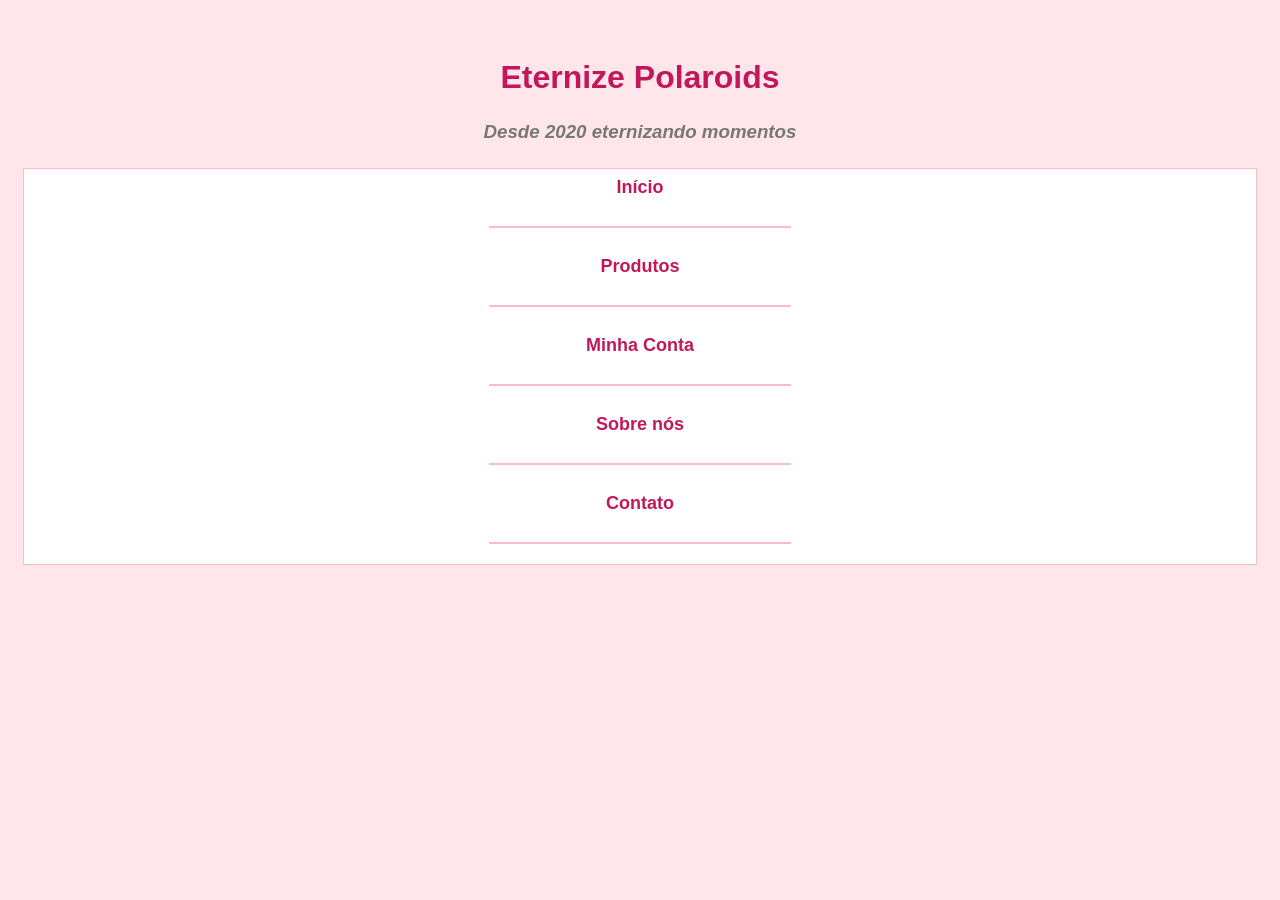
<file: index.html>
<!DOCTYPE html>
<html>
  <head>
    <title>Eternize Polaroids</title>
    <link rel="stylesheet" href="styles.css" />
    <meta name="description" content="Site da loja online Eternize Polaroids, que produz fotos no estilo polaroid e presentes personalizados">
    <meta name="keywords" content="Polaroid, fotos, fotos personalizadas, lembranças, presente personalizado, presente, quadro">
    <meta http-equiv="content-language" content="pt-br">
    <meta charset="utf-8">
    <script src="script.js"></script>
  </head>
  <body>
      <h1 class="title">Eternize Polaroids</h1>
      <h3>Desde 2020 eternizando momentos</h3>

      <ul>

      <li><a href="index.html">Início</a></li>
      <hr>

     <li><a href="produtos.html">Produtos</a></li>
      <hr>

      <li><a href="formulário.html">Minha Conta</a></li>
      <hr>
      
      <li><a href="sobre.html">Sobre nós</a></li>
      <hr>
      
      <li><a href="contato.html">Contato</a></li>
      <hr>
     </ul> 
  </body>
</html>
</file>
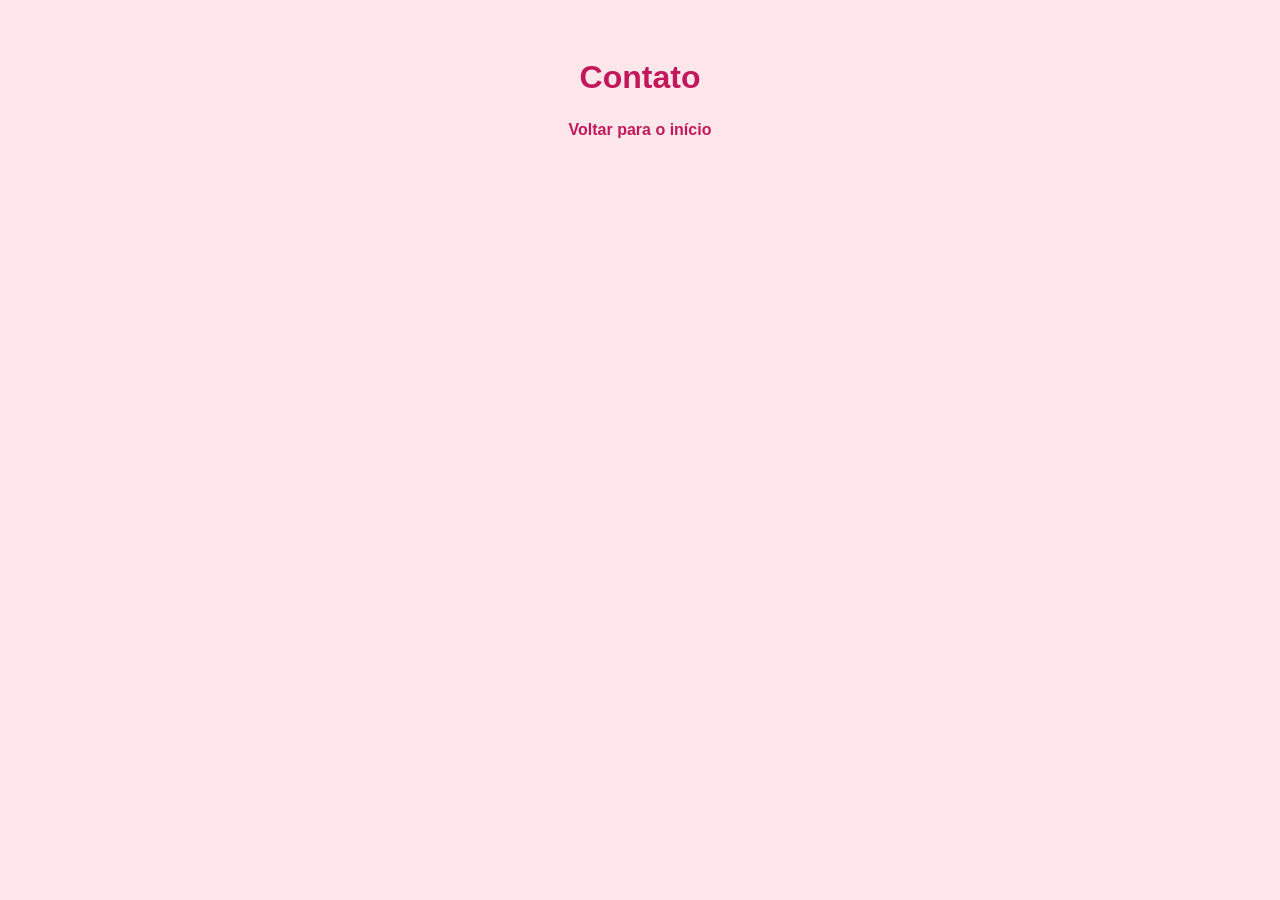
<file: contato.html>
<!DOCTYPE html>
<html>
  <head>
    <title>Contato</title>
    <link rel="stylesheet" href="styles.css" />
    <meta name="description" content="Site da loja online Eternize Polaroids, que produz fotos no estilo polaroid e presentes personalizados">
    <meta name="keywords" content="Polaroid, fotos, fotos personalizadas, lembranças, presente personalizado, presente, quadro">
    <meta http-equiv="content-language" content="pt-br">
    <meta charset="utf-8">
      </head>
  <body>
  <h1>Contato</h1>
  <a href="index.html">Voltar para o início</a>
</file>
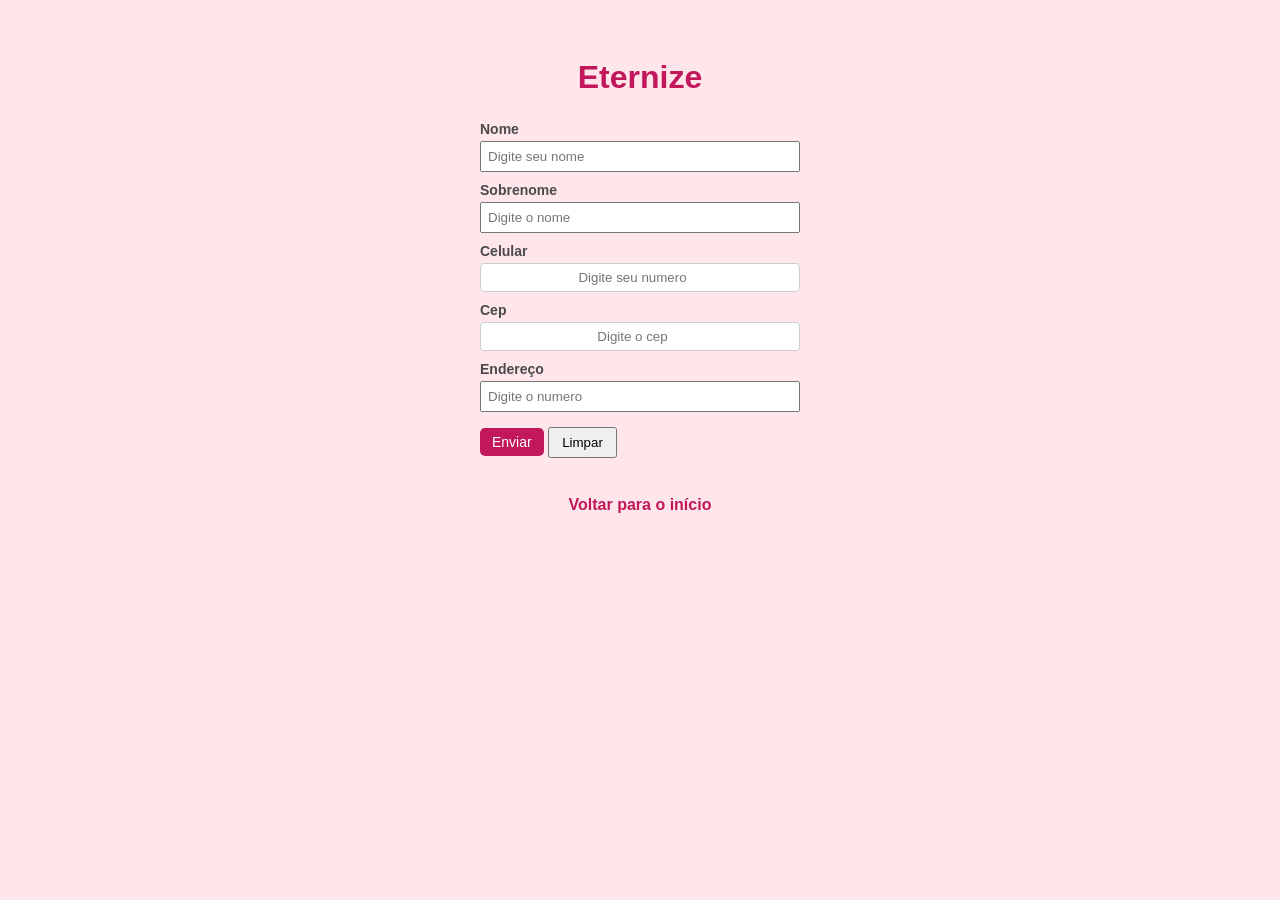
<file: formulário.html>
<!DOCTYPE html>
<html lang="pt-br">
<head>
    <meta charset="UTF-8">
    <meta name="viewport" content="width=device-width, initial-scale=1.0">
    <title>Eternize</title>
    <script src="script.js" defer></script>
    <link rel="stylesheet" href="styles.css">
    
</head>
<body>
   <h1 >Eternize</h1>
    <!--<div class="galeria-container">
      <div class="galeria-item">
        <img src="img/polaroides.jpg" alt="Imagem 1">
    </div>

    <div class="galeria-item">
      <img src="img/conebuque.jpg" alt="Imagem 2">
    </div>
   
    <div class="galeria-item">
      <img src="img/quadro.jpeg" alt="Imagem 3">
      </div>
      
    <div class="galeria-item">
      <img src="img/polaroidedemesa.jpg" alt="Imagem 4">
      </div>

    <div class="galeria-item">
      <img src="img/logo.jpeg" alt="Imagem 5">
      </div>-->
    
    <form id="form1" method="get">
        <label for="nome">Nome</label>
        <input type="text" id="nome" name="nome" placeholder="Digite seu nome" required><br>
        
        <label for="sobrenome">Sobrenome</label>
        <input type="text" id="sobrenome" name="sobrenome" placeholder="Digite o nome" required><br>
        
        <label for="celular">Celular</label>
        <input type="number" id="celular" name="celular" placeholder="Digite seu numero" required ><br>
        
        <label for="cep">Cep</label>
        <input type="number" id="cep" name="cep" placeholder="Digite o cep"required><br>
        
        <label for="enredeço">Endereço</label>
        <input type="text" id="enredeço" name="endereço" placeholder="Digite o numero" required><br>
        
        <button type="submit">Enviar</button>
        
        <input type="reset" value="Limpar">
    </form>
  
   <div id="mensagem" style="margin-top: 15px; font-weight: bold; color: #c2185b"></div>

   <a href="index.html"><br> Voltar para o início</a>


</body>
</html>
</file>
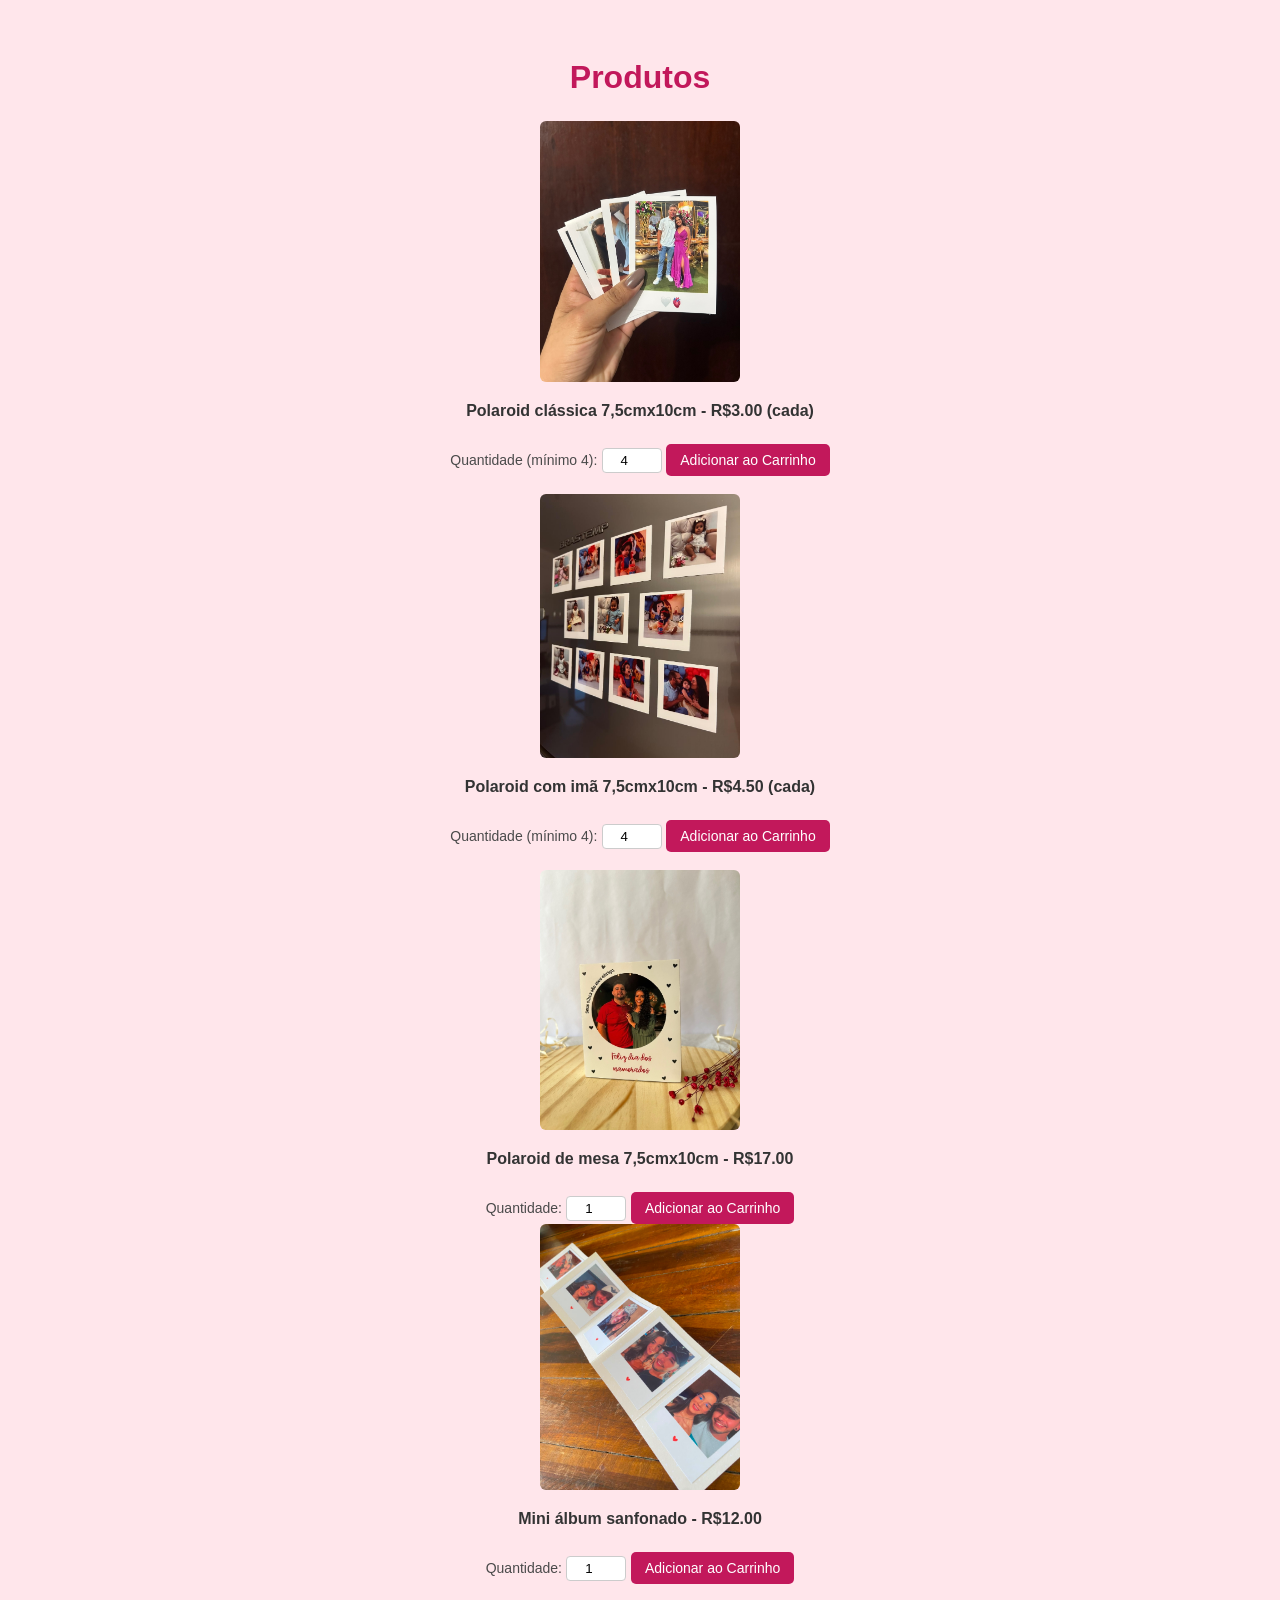
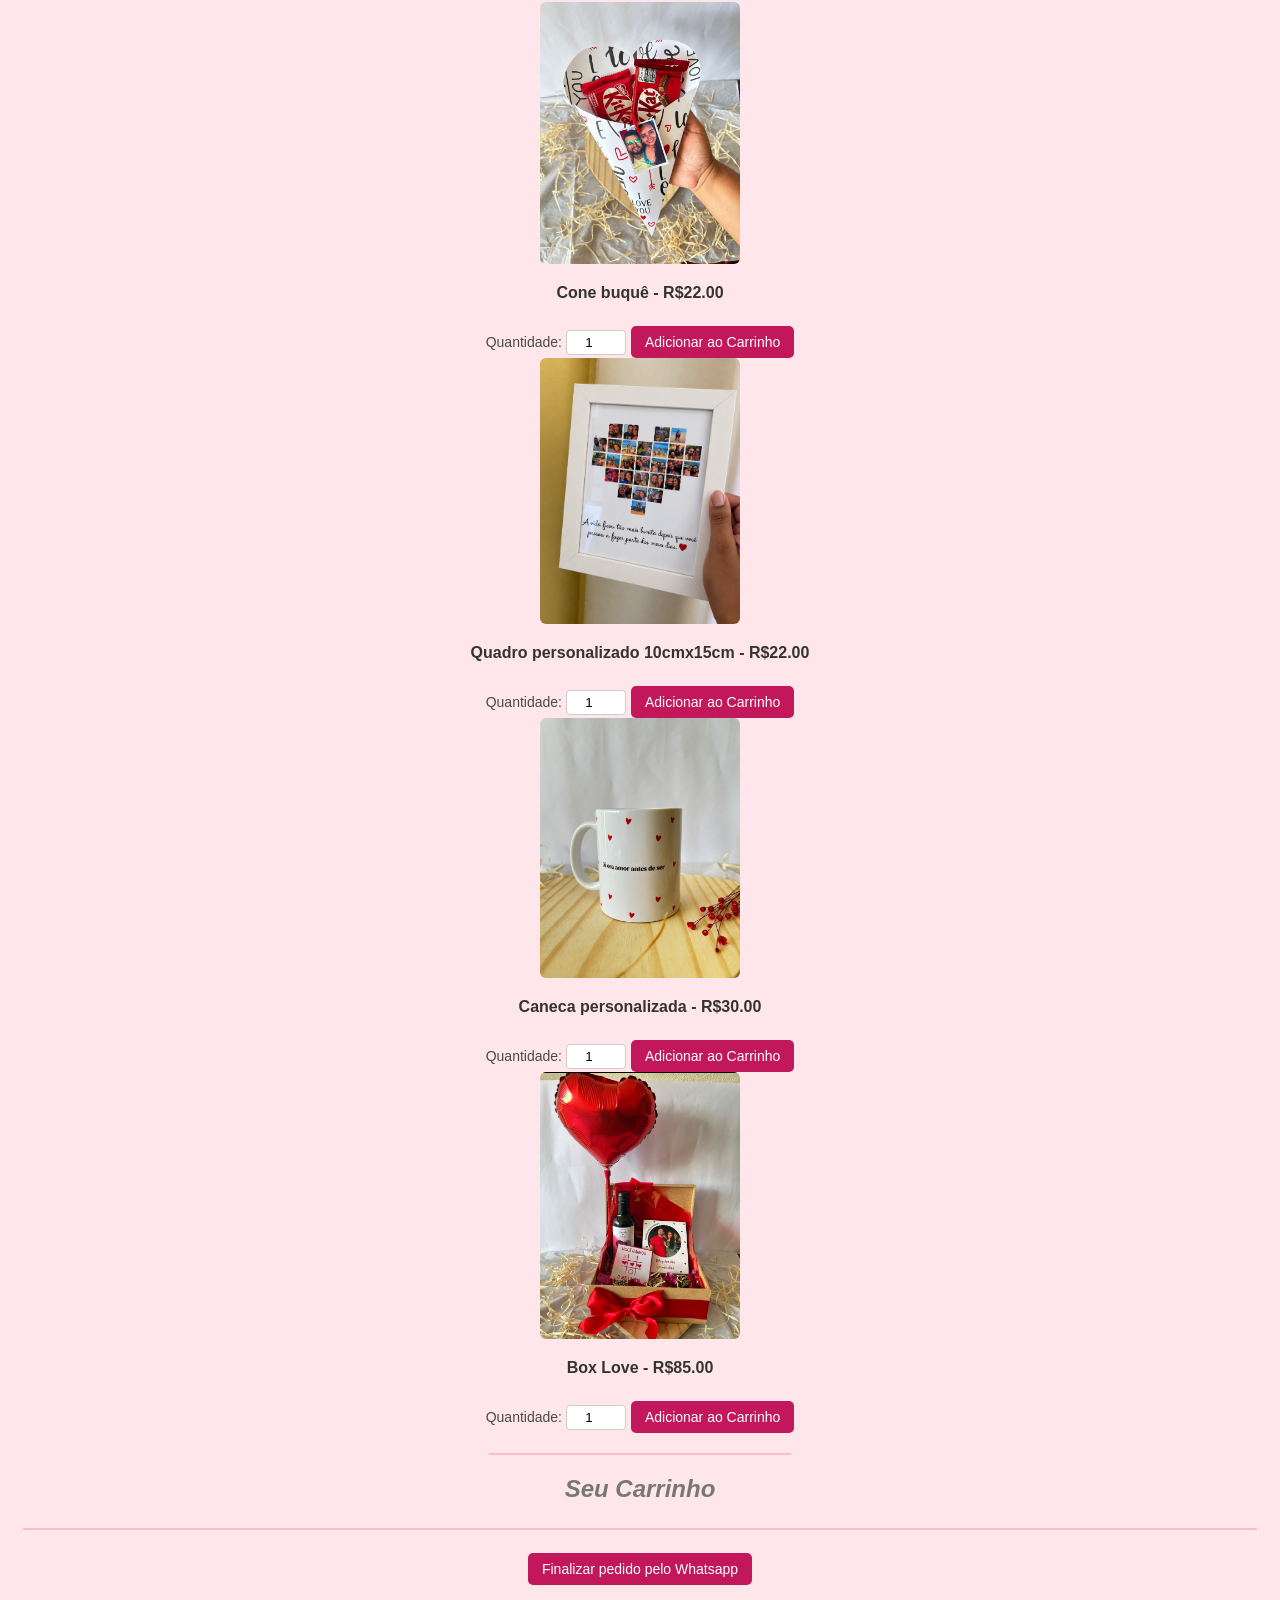
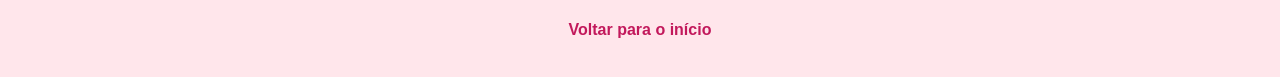
<file: produtos.html>
<!DOCTYPE html>
<html>
  <head>
    <title>Produtos</title>
    <link rel="stylesheet" href="styles.css" />
    <script src="script.js"></script>
    <meta name="description" content="Site da loja online Eternize Polaroids, que produz fotos no estilo polaroid e presentes personalizados">
    <meta name="keywords" content="Polaroid, fotos, fotos personalizadas, lembranças, presente personalizado, presente, quadro">
    <meta http-equiv="content-language" content="pt-br">
    <meta charset="utf-8">
      </head>
  <body>
  <h1>Produtos</h1>
  <!-- Lista de produtos -->
   <div class="produto">
    <img src="Img/polaroid.jpg" alt="Polaroid">
    <p>Polaroid clássica 7,5cmx10cm - R$3.00 (cada)</p>
    <!-- Quantidade mínima: 4 unidades -->
    <label for="qtd-polaroid">Quantidade (mínimo 4):</label>
    <input type="number" id="qtd-polaroid" min="4" value="4" style="width: 50px;">
    <!--Carrinho-->
    <button onclick=" adicionarAoCarrinho('Polaroid clássica ', 3.00, 'qtd-polaroid', 4)">Adicionar ao Carrinho</button>
   </div>

   <br>

   <div class="produto">
    <img src="Img/ima2.jpg" alt="Polaroid imã">
    <p>Polaroid com imã 7,5cmx10cm - R$4.50 (cada)</p>
    <!-- Quantidade mínima: 4 unidades -->
    <label for="qtd-polaroid">Quantidade (mínimo 4):</label> <!--regra da loja-->
    <input type="number" id="qtd-polaroid" min="4" value="4" style="width: 50px;">
    <!--Carrinho-->
    <button onclick=" adicionarAoCarrinho('Polaroid com imã ', 4.50, 'qtd-polaroid', 4)">Adicionar ao Carrinho</button>
   </div>

   <br>
<!-- A partir daqui os produtos não tem quantidade mínima-->
   <div class="produto">
    <img src="Img/polaroidmesa.jpg" alt="Polaroid de mesa">
    <p>Polaroid de mesa 7,5cmx10cm - R$17.00</p>
    <label for="qtd-polaroidmesa">Quantidade:</label>
    <input type="number" id="qtd-polaroidmesa" min="1" value="1" style="width: 50px;">
    <button onclick="adicionarAoCarrinho('Polaroid de mesa', 17.00, 'qtd-polaroidmesa', 1)">Adicionar ao Carrinho</button>

    <br>

    <div class="produto">
    <img src="Img/minialbumsanfonado.jpeg" alt="Mini álbum sanfonado">
    <p>Mini álbum sanfonado - R$12.00</p>
    <label for="qtd-album">Quantidade:</label>
    <input type="number" id="qtd-album" min="1" value="1" style="width: 50px;">
    <button onclick="adicionarAoCarrinho('Mini álbum sanfonado', 12.00, 'qtd-album', 1)">Adicionar ao Carrinho</button>
   </div>

   <br>

   <div class="produto">
    <img src="Img/cone.jpg" alt="Cone buquê">
    <p>Cone buquê - R$22.00</p>
    <label for="qtd-cone">Quantidade:</label>
    <input type="number" id="qtd-cone" min="1" value="1" style="width: 50px;">
    <button onclick="adicionarAoCarrinho('Cone buquê', 22.00, 'qtd-cone', 1)">Adicionar ao Carrinho</button>

    <br>

    <div class="produto">
    <img src="Img/quadro.png" alt="Quadro personalizado">
    <p>Quadro personalizado 10cmx15cm - R$22.00</p>
    <label for="qtd-quadro">Quantidade:</label>
    <input type="number" id="qtd-quadro" min="1" value="1" style="width: 50px;">
    <button onclick="adicionarAoCarrinho('Quadro personalizado', 24.00, 'qtd-quadro', 1)">Adicionar ao Carrinho</button>

    <br>

    <div class="produto">
    <img src="Img/caneca.jpg" alt="Caneca personalizada">
    <p>Caneca personalizada - R$30.00</p>
    <label for="qtd-caneca">Quantidade:</label>
    <input type="number" id="qtd-caneca" min="1" value="1" style="width: 50px;">
    <button onclick="adicionarAoCarrinho('Caneca personalizada', 30.00, 'qtd-caneca', 1)">Adicionar ao Carrinho</button>

    <br>

    <div class="produto">
    <img src="Img/box.jpg" alt="Box Love">
    <p>Box Love - R$85.00</p>
    <label for="qtd-box">Quantidade:</label>
    <input type="number" id="qtd-box" min="1" value="1" style="width: 50px;">
    <button onclick="adicionarAoCarrinho('Box Love', 85.00, 'qtd-box', 1)">Adicionar ao Carrinho</button>

   <hr>
   <!--Carrinho-->
   <h2> Seu Carrinho</h2>
   <ul id="lista-carrinho">
    <!-- Os itens vão aparecer aqui pelo JavaScript -->
   </ul>
   <!--Os pedidos serão enviados pelo WhatsApp, onde o cliente irá mandar mandar o que for necessário para a produçao dos produtos-->
   <button onclick="enviarWhatsApp()">Finalizar pedido pelo Whatsapp</button>
   <br><br>
  <a href="index.html"><br> Voltar para o início</a>
</file>
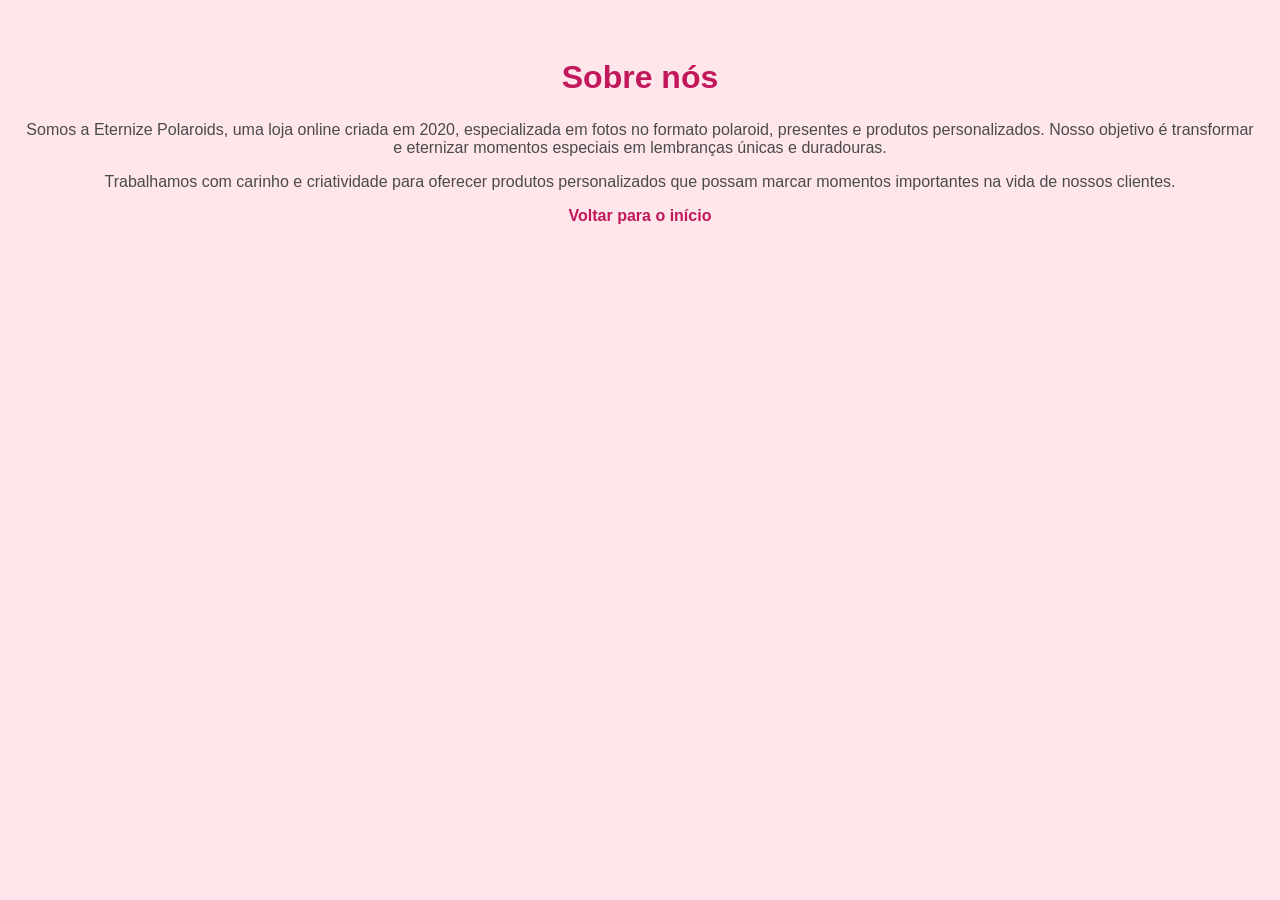
<file: sobre.html>
<!DOCTYPE html>
<html>
  <head>
    <title>Sobre nós</title>
    <link rel="stylesheet" href="styles.css" />
    <meta name="description" content="Site da loja online Eternize Polaroids, que produz fotos no estilo polaroid e presentes personalizados">
    <meta name="keywords" content="Polaroid, fotos, fotos personalizadas, lembranças, presente personalizado, presente, quadro">
    <meta http-equiv="content-language" content="pt-br">
    <meta charset="utf-8">
      </head>
  <body>
  <h1>Sobre nós</h1>
 <p> Somos a Eternize Polaroids, uma loja online criada em 2020, especializada em fotos no formato polaroid, presentes e produtos personalizados. Nosso objetivo é transformar e eternizar momentos especiais em lembranças únicas e duradouras.</p>
 <p> Trabalhamos  com carinho e criatividade para oferecer produtos personalizados que possam marcar momentos importantes na vida de nossos clientes.</p>
 <a href="index.html">Voltar para o início</a>
</body>
</file>
<file: styles.css>
body{
font-family: Arial, sem-serif;
background-color: #ffe6eb;
text-align: center;
padding: 30px 15px;
color: #4a4a4a
}
.title, h1 {
  color: #c2185b;
  font-size: 32px;
  margin-bottom: 25px;
}
h2, h3 {
  color: #777777;
  font-style: italic;
  margin-bottom: 25px;
}
a{
  color: #c2185b;
  text-decoration: none;
  font-weight: bold;
}
a:hover {
  color: #880e4f;
  text-decoration: underline;
}
ul{
  list-style-type: none;
  padding: 0;
  margin: 0;
  background-color: white;
  border: 1px solid #f8bbd0;
  overflow: hidden;

}
ul a {
  font-size: 18px;
  display: inline-block;
  margin: 8px 0;
}
ul a:hover {
  color: #880e4f;
  text-decoration: underline;

}
li a:hover{
    background-color: #880e4f;
    color: #ffe6eb;
    font-size: 1.5cm;
}
hr {
  width: 80%;
  max-width: 300px;
  border: 1px solid #f8bbd0;
  margin: 20px auto;
}
.produto p {
font-weight: bold;
color: #333333;
margin: 10px o;
}
.produto img {
  width: 100%;
  max-width: 200px;
  height: auto;
  border-radius: 6px;
}
label {
  font-size: 14px;;
}
input[type="number"] {
  padding: 4px;
  border: 1px solid #ccc;
  border-radius: 4px;
  text-align: center;
}
button {
  background-color: #c2185b;
  color: white;
  border: none;
  padding: 8px 14px;
  font-size: 14px;
  border-radius: 5px;
  cursor: pointer;
  margin-top: 8px;
}
button:hover {
  background-color: #880e4f;
}
#lista-carrinho {
list-style-type: none;
padding: 0;
margin: 15px 0;
}
form {
  max-width: 320px;
  margin: 20px auto;
  text-align: left;
}
form label {
  display: block;
  margin-top: 10px;
  font-weight: bold;
}
form input[type="text"], form input[type=number] {
  width: 100%;
  padding: 6px;
  margin-top: 4px;
  box-sizing: border-box;
}
form button, form input[type="reset"] {
  margin-top: 15px;
  padding: 6px 12px;
  cursor: pointer;
}
</file>
